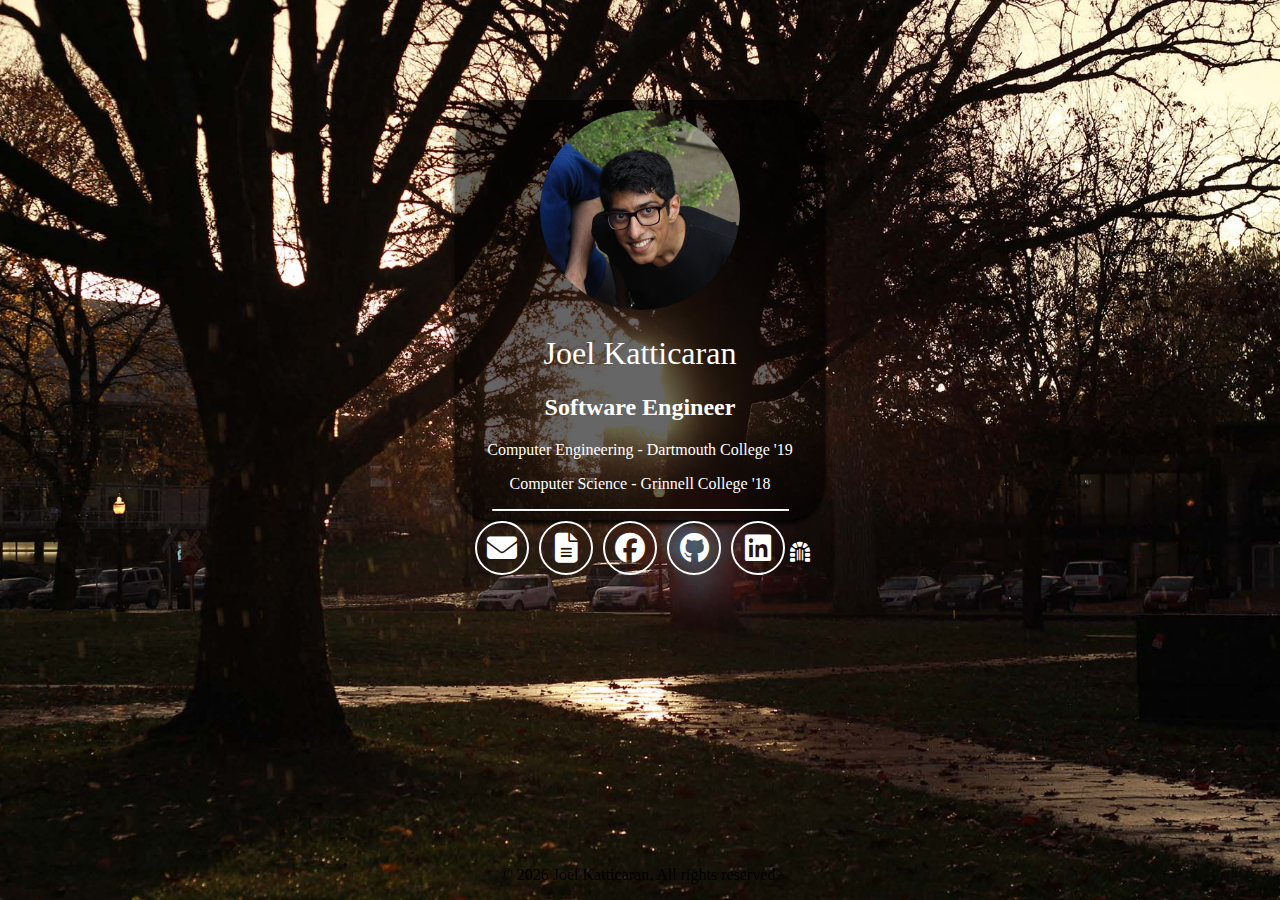
<file: index.html>
<!DOCTYPE html>
<html lang="en">
<head>
    <meta charset="UTF-8">
    <meta name="viewport" content="width=device-width, initial-scale=1.0">
    <meta name="description" content="Joel Katticaran - Computer Engineer and Software Developer. Dartmouth College '19, Grinnell College '18. Specializing in software development and innovative technology solutions.">
    <meta name="keywords" content="Joel Katticaran, Computer Engineer, Software Developer, Dartmouth College, Grinnell College, Technology">
    <meta name="author" content="Joel Katticaran">
    <link rel="canonical" href="https://jkatticaran.com/">
    
    <!-- Open Graph / Facebook -->
    <meta property="og:type" content="website">
    <meta property="og:url" content="https://jkatticaran.com/">
    <meta property="og:title" content="Joel Katticaran - Software Engineer">
    <meta property="og:description" content="Software Engineer specializing in innovative technology solutions.">
    <meta property="og:image" content="https://jkatticaran.com/images/portrait.jpg">

    <!-- Twitter -->
    <meta property="twitter:card" content="summary_large_image">
    <meta property="twitter:url" content="https://jkatticaran.com/">
    <meta property="twitter:title" content="Joel Katticaran - Software Engineer">
    <meta property="twitter:description" content="Software Engineer specializing in innovative technology solutions.">
    <meta property="twitter:image" content="https://jkatticaran.com/images/portrait.jpg">

    <title>Joel Katticaran - Software Engineer</title>

    <!-- Favicon -->
    <link rel="icon" href="images/icon.svg" type="image/svg+xml">
    <link rel="apple-touch-icon" href="images/icon.svg">
    <link rel="manifest" href="manifest.json">

    <!-- Preload critical resources -->
    <link rel="preload" href="css/master.css" as="style">
    <link rel="preload" href="images/portrait.jpg" as="image">
    <link rel="preload" href="images/background.jpg" as="image">

    <!-- Stylesheets -->
    <link rel="stylesheet" href="css/master.css">
    <link rel="stylesheet" href="https://cdnjs.cloudflare.com/ajax/libs/font-awesome/6.5.2/css/all.min.css" crossorigin="anonymous" referrerpolicy="no-referrer">
    <link rel="stylesheet" href="https://cdnjs.cloudflare.com/ajax/libs/font-awesome/6.5.2/css/v4-shims.min.css" crossorigin="anonymous" referrerpolicy="no-referrer">
    <link rel="stylesheet" href="css/animate.css">

    <!-- Structured Data -->
    <script type="application/ld+json">
    {
        "@context": "https://schema.org",
        "@type": "Person",
        "name": "Joel Katticaran",
        "jobTitle": "Software Engineer",
        "alumniOf": [
            {"@type": "CollegeOrUniversity", "name": "Dartmouth College", "year": "2019"},
            {"@type": "CollegeOrUniversity", "name": "Grinnell College", "year": "2018"}
        ],
        "url": "https://jkatticaran.com",
        "sameAs": [
            "https://github.com/katticaran",
            "https://www.linkedin.com/in/jkatticaran/",
            "https://www.facebook.com/Joel.Katticaran"
        ],
        "email": "joeljk95@gmail.com"
    }
    </script>
</head>

<body>
    <main class="wrapper" role="main">
        <article class="prof-box fadeInDown animated" role="banner">
            <div class="content">
                <img src="images/portrait.jpg" class="prof-pic" alt="Joel Katticaran - Professional Portrait" loading="eager" width="200" height="200">
                <header>
                    <h1>Joel Katticaran</h1>
                    <h2>Software Engineer</h2>
                </header>
                <p class="education">Computer Engineering - Dartmouth College '19</p>
                <p class="education">Computer Science - Grinnell College '18</p>
                <hr class="line-break1" aria-hidden="true">
                <nav class="social-icons wow flipInX animated" data-wow-delay="0.5s" role="navigation" aria-label="Social Media Links and Shortcuts">
                    <ul>
                        <li><a href="mailto:joeljk95@gmail.com" aria-label="Send email to Joel Katticaran" rel="noopener"><i class="fa fa-envelope" aria-hidden="true"></i><span class="sr-only">Email</span></a></li>
                        <li><a href="docs/JoelKatticaran_Resume_2025.pdf" target="_blank" rel="noopener noreferrer" aria-label="Download Joel Katticaran's Resume (PDF)"><i class="fa fa-file-text" aria-hidden="true"></i><span class="sr-only">Resume</span></a></li>
                        <li><a href="https://www.facebook.com/Joel.Katticaran" target="_blank" rel="noopener noreferrer" aria-label="Visit Joel Katticaran's Facebook Profile"><i class="fa fa-facebook-official" aria-hidden="true"></i><span class="sr-only">Facebook</span></a></li>
                        <li><a href="https://github.com/katticaran" target="_blank" rel="noopener noreferrer" aria-label="Visit Joel Katticaran's GitHub Profile"><i class="fa fa-github" aria-hidden="true"></i><span class="sr-only">GitHub</span></a></li>
                        <li><a href="https://www.linkedin.com/in/jkatticaran/" target="_blank" rel="noopener noreferrer" aria-label="Visit Joel Katticaran's LinkedIn Profile"><i class="fa fa-linkedin-square" aria-hidden="true"></i><span class="sr-only">LinkedIn</span></a></li>
                        <li><a href="/dungeon-escape/" aria-label="Play Dungeon Escape" title="Dungeon Escape"><i class="fa-solid fa-dungeon" aria-hidden="true"></i><span class="sr-only">Dungeon Escape</span></a></li>
                    </ul>
                </nav>
            </div>
        </article>
        <footer class="bottom" role="contentinfo">
            <p>&copy; <span id="current-year">2024</span> Joel Katticaran. All rights reserved.</p>
        </footer>
    </main>

    <!-- Scripts -->
    <script src="js/wow.min.js"></script>
    <script>
        new WOW().init();
        document.getElementById('current-year').textContent = new Date().getFullYear();
        if ('serviceWorker' in navigator) {
            window.addEventListener('load', () => {
                navigator.serviceWorker.register('/sw.js');
            });
        }
    </script>
</body>
</html>
</file>
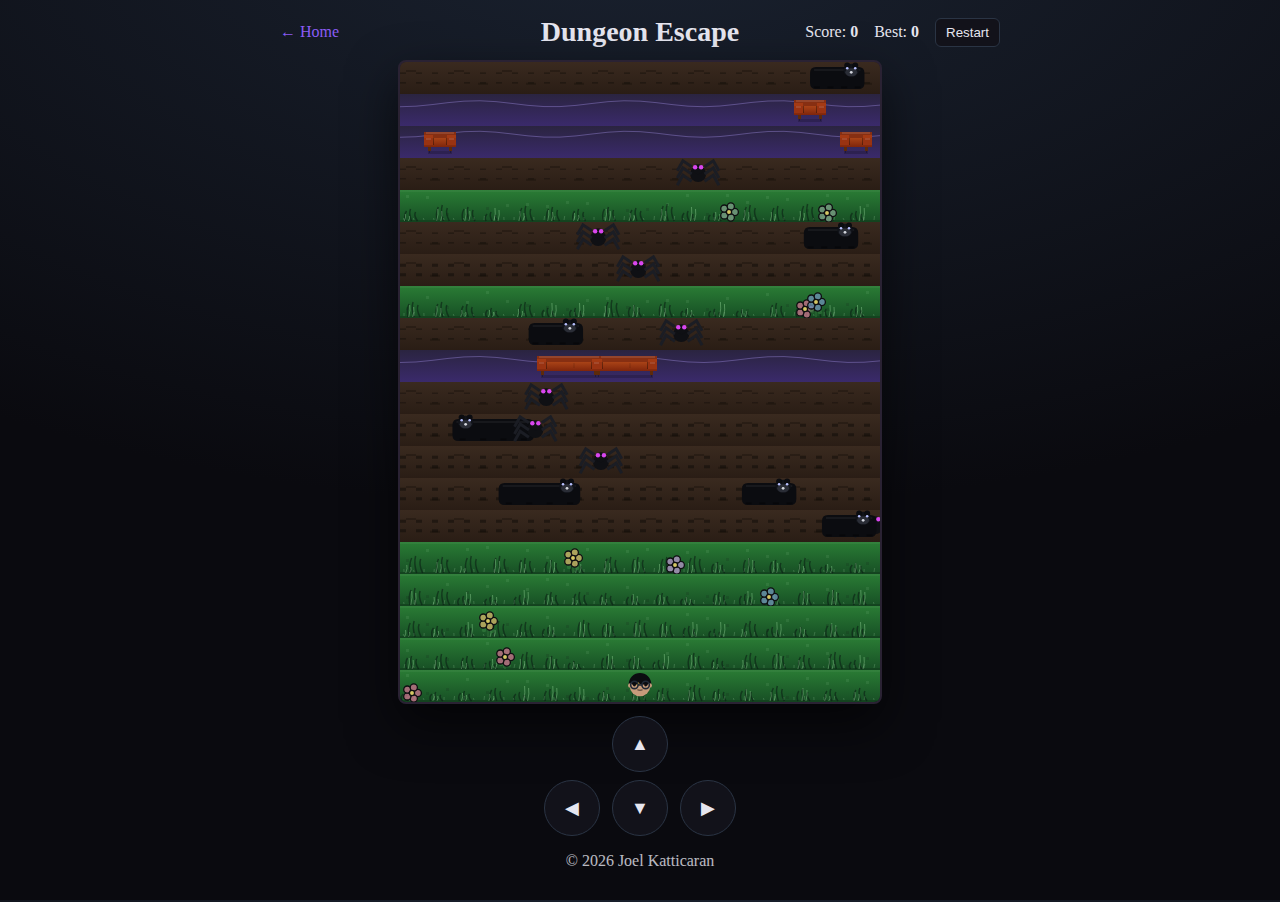
<file: dungeon-escape/index.html>
<!DOCTYPE html>
<html lang="en">
<head>
  <meta charset="UTF-8" />
  <meta name="viewport" content="width=device-width, initial-scale=1" />
  <title>Dungeon Escape – Joel Katticaran</title>
  <meta name="description" content="Dungeon Escape: a dark, gothic endless escape built with HTML5 Canvas." />
  <link rel="icon" href="../images/icon.svg" type="image/svg+xml" />
  <link rel="apple-touch-icon" href="../images/icon.svg" />
  <link rel="manifest" href="../manifest.json" />

  <link rel="preload" href="../css/master.css" as="style" />
  <link rel="preload" href="../css/dungeon-escape.css" as="style" />
  <link rel="stylesheet" href="../css/master.css" />
  <link rel="stylesheet" href="../css/dungeon-escape.css" />

  <meta property="og:type" content="website" />
  <meta property="og:title" content="Dungeon Escape – Joel Katticaran" />
  <meta property="og:description" content="Dungeon Escape: a dark, gothic endless escape built with HTML5 Canvas." />
  <meta property="og:url" content="https://jkatticaran.com/dungeon-escape/" />
  <meta property="og:image" content="https://jkatticaran.com/images/portrait.jpg" />
</head>

<body>
  <main class="game-wrapper" role="main">
    <header class="game-header">
      <a class="back-link" href="/">← Home</a>
      <h1>Dungeon Escape</h1>
      <div class="hud" aria-live="polite">
        <span>Score: <strong id="score">0</strong></span>
        <span>Best: <strong id="best">0</strong></span>
        <button id="resetBtn" class="reset-btn" aria-label="Restart game">Restart</button>
      </div>
    </header>

    <section class="canvas-container">
      <canvas id="game" width="480" height="640" aria-label="Dungeon Escape game canvas" role="img"></canvas>
    </section>

    <section class="controls" aria-label="Game controls for touch devices">
      <button class="ctrl" data-dir="up" aria-label="Move up">▲</button>
      <div class="ctrl-row">
        <button class="ctrl" data-dir="left" aria-label="Move left">◀</button>
        <button class="ctrl" data-dir="down" aria-label="Move down">▼</button>
        <button class="ctrl" data-dir="right" aria-label="Move right">▶</button>
      </div>
    </section>

    <footer class="game-footer" role="contentinfo">
      <p>&copy; <span id="year"></span> Joel Katticaran</p>
    </footer>
  </main>

  <script src="../js/dungeon-escape.js"></script>
  <script>
    document.getElementById('year').textContent = new Date().getFullYear();
    if ('serviceWorker' in navigator) {
      window.addEventListener('load', () => navigator.serviceWorker.register('/sw.js'));
    }
  </script>
</body>
</html>
</file>
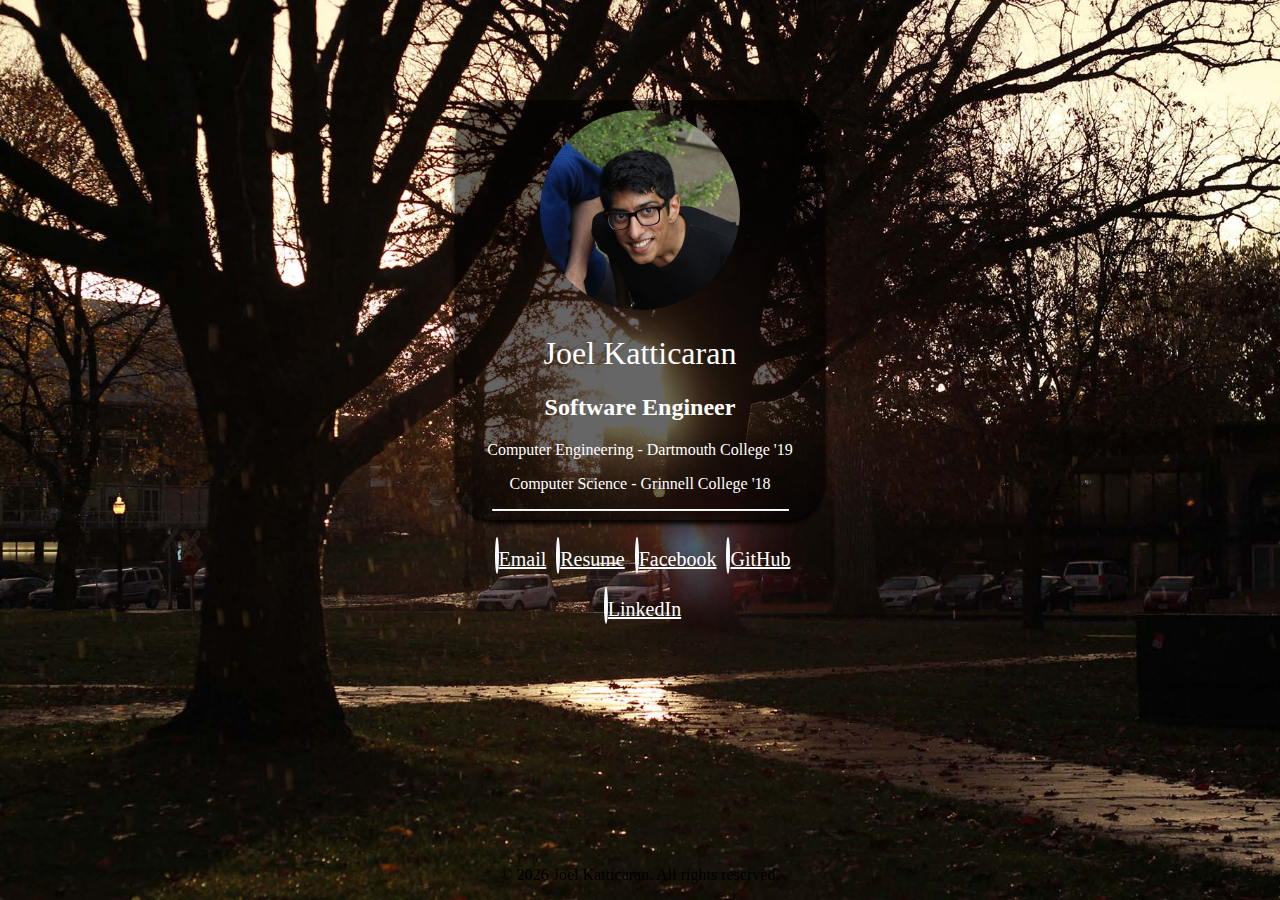
<file: home/index.html>
<!DOCTYPE html>
<html lang="en">
<head>
    <meta charset="UTF-8">
    <meta name="viewport" content="width=device-width, initial-scale=1.0">
    <meta name="description" content="Joel Katticaran - Computer Engineer and Software Developer. Dartmouth College '19, Grinnell College '18. Specializing in software development and innovative technology solutions.">
    <meta name="keywords" content="Joel Katticaran, Computer Engineer, Software Developer, Dartmouth College, Grinnell College, Technology">
    <meta name="author" content="Joel Katticaran">
    
    <!-- Open Graph / Facebook -->
    <meta property="og:type" content="website">
    <meta property="og:url" content="https://jkatticaran.com/home/">
    <meta property="og:title" content="Joel Katticaran - Software Engineer">
    <meta property="og:description" content="Software Engineer specializing in innovative technology solutions.">
    <meta property="og:image" content="https://jkatticaran.com/images/portrait.jpg">

    <!-- Twitter -->
    <meta property="twitter:card" content="summary_large_image">
    <meta property="twitter:url" content="https://jkatticaran.com/home/">
    <meta property="twitter:title" content="Joel Katticaran - Software Engineer">
    <meta property="twitter:description" content="Software Engineer specializing in innovative technology solutions.">
    <meta property="twitter:image" content="https://jkatticaran.com/images/portrait.jpg">

    <title>Joel Katticaran - Software Engineer</title>

    <!-- Favicon -->
    <link rel="icon" href="../images/icon.svg" type="image/svg+xml">
    <link rel="apple-touch-icon" href="../images/icon.svg">
    <link rel="manifest" href="../manifest.json">

    <!-- Preload critical resources -->
    <link rel="preload" href="../css/master.css" as="style">
    <link rel="preload" href="../images/portrait.jpg" as="image">
    <link rel="preload" href="../images/background.jpg" as="image">

    <!-- Stylesheets -->
    <link rel="stylesheet" href="../css/master.css">
    <link rel="stylesheet" href="https://cdnjs.cloudflare.com/ajax/libs/font-awesome/4.7.0/css/font-awesome.min.css" crossorigin="anonymous">
    <link rel="stylesheet" href="../css/animate.css">

    <!-- Structured Data -->
    <script type="application/ld+json">
    {
        "@context": "https://schema.org",
        "@type": "Person",
        "name": "Joel Katticaran",
        "jobTitle": "Software Engineer",
        "alumniOf": [
            {"@type": "CollegeOrUniversity", "name": "Dartmouth College", "year": "2019"},
            {"@type": "CollegeOrUniversity", "name": "Grinnell College", "year": "2018"}
        ],
        "url": "https://jkatticaran.com/home/",
        "sameAs": [
            "https://github.com/katticaran",
            "https://www.linkedin.com/in/jkatticaran/",
            "https://www.facebook.com/Joel.Katticaran"
        ],
        "email": "joeljk95@gmail.com"
    }
    </script>
</head>

<body>
    <main class="wrapper" role="main">
        <article class="prof-box fadeInDown animated" role="banner">
            <div class="content">
                <img src="../images/portrait.jpg" class="prof-pic" alt="Joel Katticaran - Professional Portrait" loading="eager" width="200" height="200">
                <header>
                    <h1>Joel Katticaran</h1>
                    <h2>Software Engineer</h2>
                </header>
                <p class="education">Computer Engineering - Dartmouth College '19</p>
                <p class="education">Computer Science - Grinnell College '18</p>
                <hr class="line-break1" aria-hidden="true">
                <nav class="social-icons wow flipInX animated" data-wow-delay="0.5s" role="navigation" aria-label="Social Media Links">
                    <ul>
                        <li><a href="mailto:joeljk95@gmail.com" aria-label="Send email to Joel Katticaran" rel="noopener"><i class="fa fa-envelope" aria-hidden="true"></i><span class="sr-only">Email</span></a></li>
                        <li><a href="../docs/JoelKatticaran_Resume_2025.pdf" target="_blank" rel="noopener noreferrer" aria-label="Download Joel Katticaran's Resume (PDF)"><i class="fa fa-file-text" aria-hidden="true"></i><span class="sr-only">Resume</span></a></li>
                        <li><a href="https://www.facebook.com/Joel.Katticaran" target="_blank" rel="noopener noreferrer" aria-label="Visit Joel Katticaran's Facebook Profile"><i class="fa fa-facebook-official" aria-hidden="true"></i><span class="sr-only">Facebook</span></a></li>
                        <li><a href="https://github.com/katticaran" target="_blank" rel="noopener noreferrer" aria-label="Visit Joel Katticaran's GitHub Profile"><i class="fa fa-github" aria-hidden="true"></i><span class="sr-only">GitHub</span></a></li>
                        <li><a href="https://www.linkedin.com/in/jkatticaran/" target="_blank" rel="noopener noreferrer" aria-label="Visit Joel Katticaran's LinkedIn Profile"><i class="fa fa-linkedin-square" aria-hidden="true"></i><span class="sr-only">LinkedIn</span></a></li>
                    </ul>
                </nav>
            </div>
        </article>
        <footer class="bottom" role="contentinfo">
            <p>&copy; <span id="current-year">2024</span> Joel Katticaran. All rights reserved.</p>
        </footer>
    </main>

    <!-- Scripts -->
    <script src="../js/wow.min.js"></script>
    <script>
        new WOW().init();
        document.getElementById('current-year').textContent = new Date().getFullYear();
        if ('serviceWorker' in navigator) {
            window.addEventListener('load', () => {
                navigator.serviceWorker.register('/sw.js');
            });
        }
    </script>
</body>
</html>
</file>
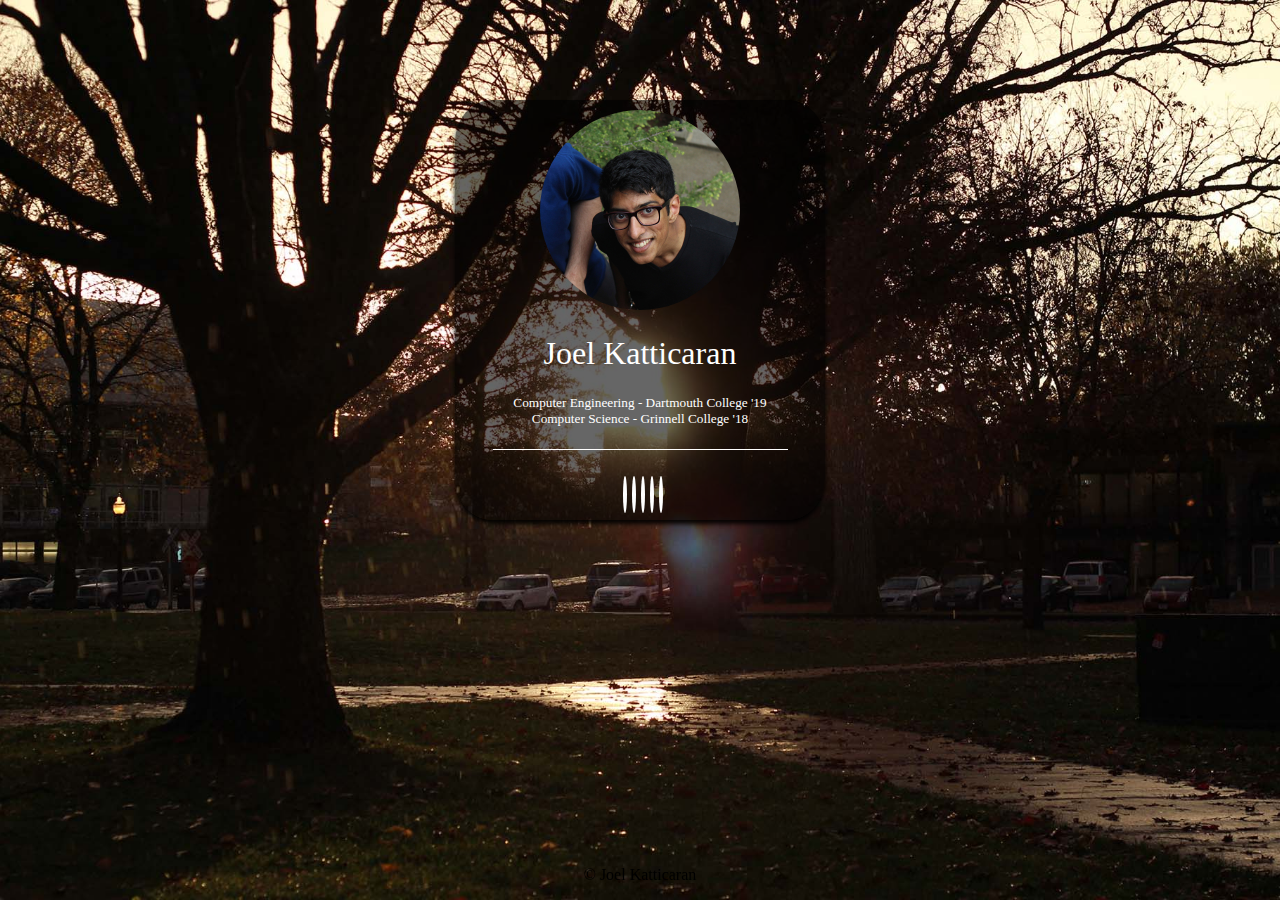
<file: default.html>
<!DOCTYPE html>
<html>
<head>
	<meta name="viewport" content="width=device-width, user-scalable=no">
	<meta charset=utf-8>
	<title>Joel Katticaran</title>
	<link rel="icon" href="images/icon.png">
	<link rel="stylesheet" type="text/css" href="css/master.css">
	<link rel="stylesheet" href="https://cdnjs.cloudflare.com/ajax/libs/font-awesome/4.7.0/css/font-awesome.min.css">
	<link rel="stylesheet" href="css/animate.css">
	<script src="js/wow.min.js"></script>
	<script>
		new WOW().init();
	</script>
</head>

<body>
	<section class="wrapper">

		<div class="prof-box fadeInDown animated">
			<div class="content">
				<img src="images/portrait.jpg" class="prof-pic">

				<h1>Joel Katticaran</h1>

				<h5>Computer Engineering - Dartmouth College '19 <br />
				Computer Science - Grinnell College '18</h5>

				<div class="line-break1"></div>

				<div class="social-icons wow flipInX animated" data-wow-delay="0.5s">
					<ul>

						<li><a href="mailto:joel.j.katticaran.ug@dartmouth.edu"><i class="fa fa-envelope" title="Email"></i></a></li>

						<li><a href="docs/katticaran_resume.pdf" target="_blank"><i class="fa fa-file-text" title="Résumé"></i></a></li>

						<li><a href="https://www.facebook.com/Joel.Katticaran" target="_blank"> <i class="fa fa-facebook-official" title="Facebook"></i></a></li>

						<li><a href="https://github.com/katticaran" target="_blank"><i class="fa fa-github" title="GitHub"></i></a></li>

						<li><i class="fa fa-linkedin-square"  title="LinkedIn"></i></li>

					</ul>

				</div>
			</div>
		</div>

		<div class="bottom">
			<p>© Joel Katticaran</p>
		</div>
		
	</div>


<!--
<div class="footerWrap">
<div class="footer">
<div class="footerContent">
<p>© Joel Katticaran</p>
</div>     
</div>
</div>
!-->

</body>

</html>
</file>
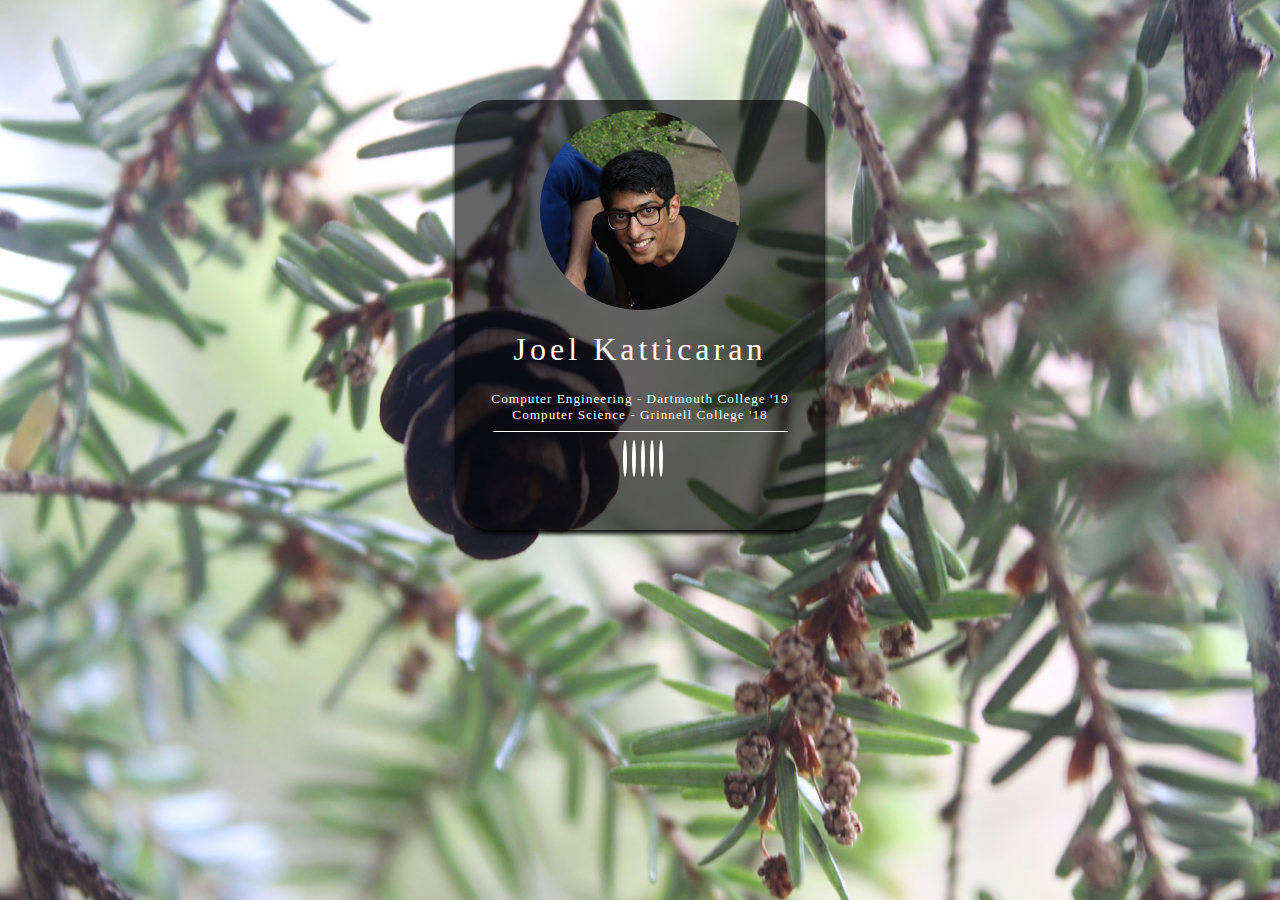
<file: Backup/default.html>
<html>

<head>
<meta name="viewport" content="width=device-width, user-scalable=no">
<meta charset=utf-8>
<title>Joel Katticaran</title>
<link rel="icon" href="images/icon.png">
<link rel="stylesheet" type="text/css" href="css/master.css">
<link rel="stylesheet" href="https://cdnjs.cloudflare.com/ajax/libs/font-awesome/4.7.0/css/font-awesome.min.css">
<link rel="stylesheet" href="css/animate.css">
<script src="js/wow.min.js"></script>
<script>
new WOW().init();
</script>
</head>

<body>


<div id="wrapper">

<div class="prof-box fadeInDown animated">
	<img src="images/portrait.jpg" class="prof-pic">

	<h1>Joel Katticaran</h1>

	<h5>Computer Engineering - Dartmouth College '19 <br />
	Computer Science - Grinnell College '18</h5>

	<div class="line-break1"></div>

<div class="social-icons wow flipInX animated" data-wow-delay="0.5s">
<ul>
	
<li><a href="mailto:joel.j.katticaran.ug@dartmouth.edu"><i class="fa fa-envelope" title="Email"></i></a></li>

<li><a href="docs/katticaran_resume.pdf" target="_blank"><i class="fa fa-file-text" title="Résumé"></i></a></li>

<li><a href="https://www.facebook.com/Joel.Katticaran" target="_blank"> <i class="fa fa-facebook-official" title="Facebook"></i></a></li>

<li><a href="https://github.com/katticaran" target="_blank"><i class="fa fa-github" title="GitHub"></i></a></li>

<li><i class="fa fa-linkedin-square"  title="LinkedIn"></i></li>

</ul>

</div>
</div>
</div>


<!--
<div class="footerWrap">
<div class="footer">
<div class="footerContent">
<p>© Joel Katticaran</p>
</div>     
</div>
</div>
!-->

</body>

</html>
</file>
<file: css/master.css>
html,body { 
margin: 0;
padding: 0;
height: 100%;
width: 100%;
}

.wrapper{
	height: 100%;
	width: 100%;
	margin: auto;
	background: url(../images/background.jpg) no-repeat center center fixed; 
	background-size: cover;
	display: table;
	top: 0;
	font-family: 'Helvetica Neue', Century Gothic;
}

.prof-box {
	padding-top: 10px;
	vertical-align: middle;
	width: 370px;
	height: 410px;
	background: rgba(0,0,0,0.6);
	color: white;
	margin: auto;
	margin-top: 100px;
	border-radius: 10%;
	box-shadow: 0 4px 4px rgba(0,0,0,0.9);
	text-align: center;
}

.prof-pic {
	border-radius: 50%;
	height: 200px;
	width: 200px;
}


.prof-box h1 {
	font-weight: 100;
}

.prof-box h5 {
	font-weight: 100;
}

.line-break1 {
	width: 295px;
	margin: 0 auto;
	border-top: 1px solid white;
}


.social-icons {
	font-size: 20px;
}

.social-icons a {
	color: white;
}

.social-icons ul{
padding: 0px;
}

.social-icons ul li{
	display: inline;
	list-style-type: none;
}

.social-icons ul li i.fa{
	margin-top: -10px;
	width: 50px;
	height: 50px;
	padding: 0px;
	line-height: 50px;
	font-size: 30px;
	border-radius: 50%;
	border: 2px solid #ffffff;
	text-align: center;
	margin-left: 5px;
	transition: .5s;
}

.social-icons ul li i.fa:hover{
	background: #000000;
	color: white;
}

.bottom{
	position: fixed;
	text-align: center;
	bottom: 0px;
	width: 100%;
}
</file>
<file: css/dungeon-escape.css>
:root {
  --bg: #0a0a0f;
  --panel: #12121a;
  --text: #e6e6f0;
  --accent: #8b5cf6;
}

body { background: radial-gradient(1200px 600px at 50% -10%, #1a2230, var(--bg)); color: var(--text); }

.game-wrapper { max-width: 720px; margin: 0 auto; padding: 16px; }

.game-header { display: grid; grid-template-columns: 1fr auto 1fr; align-items: center; gap: 12px; margin-bottom: 12px; }
.game-header .back-link { justify-self: start; }
.game-header .hud { justify-self: end; }
.game-header h1 { grid-column: 2; text-align: center; margin: 0; font-size: 1.5rem; }

.back-link { color: var(--accent); text-decoration: none; }
.back-link:hover { text-decoration: underline; }
.hud { display: flex; gap: 16px; align-items: center; }

.reset-btn { background: var(--panel); border: 1px solid #2a3444; color: var(--text); padding: 6px 10px; border-radius: 6px; cursor: pointer; }
.reset-btn:hover { background: #1e2633; }

.canvas-container { display: grid; place-items: center; }
canvas#game { image-rendering: pixelated; border: 2px solid #2a2233; border-radius: 8px; background: radial-gradient(800px 400px at 50% 10%, #1f1f2a, #0c0c12); box-shadow: 0 20px 50px rgba(0,0,0,.6), inset 0 0 40px rgba(139,92,246,.15); }

.controls { display: grid; place-items: center; gap: 8px; margin-top: 12px; }
.ctrl-row { display: flex; gap: 12px; }
.ctrl { width: 56px; height: 56px; border-radius: 50%; background: var(--panel); border: 1px solid #2a3444; color: var(--text); font-size: 1.125rem; }
.ctrl:active { transform: scale(.98); background:#1e2633; }

.game-footer { text-align: center; margin-top: 16px; opacity: .8; }

@media (min-width: 560px) { .game-header h1 { font-size: 1.75rem; } }
</file>
<file: Backup/css/master.css>
html { 
  background: url(../images/pine.jpg) no-repeat center center fixed; 
  -webkit-background-size: cover;
  -moz-background-size: cover;
  -o-background-size: cover;
  background-size: cover;
  font-family: 'Helvetica Neue', Century Gothic;
}


.prof-box {
	vertical-align: middle;
	width: 350px;
	height: 410px;
	background: rgba(0,0,0,0.6);
	padding: 10px;
	color: white;
	margin: 0 auto;
	margin-top: 100px;
	border-radius: 10%;
	text-align: center;
	box-shadow: 0 4px 4px rgba(0,0,0,0.9);
}

.footerWrap {
    width:100%;
    position:fixed;
    bottom: 0px;
}
.footer {
    width:400px;
    margin:auto;
}
.footerContent {
    float:left;
    width:100%;s
    padding:20px 0;
}
.footer p {float:left; width:100%; text-align:center; }
.prof-pic {
	border-radius: 50%;
	height: 200px;
	width: 200px;
}

h1 {
	font-weight: 100;
	letter-spacing: 4;
}

h5 {
	font-weight: 100;
    letter-spacing: 1;
}

.social-icons {
	font-size: 40px;
}

.social-icons a {
	color: white;
}

.social-icons ul{
margin-top: 2px;
padding: 0px;
}

.social-icons ul li{
	display: inline;
	list-style-type: none;
}

.social-icons ul li i.fa{
	margin-top: 25px;
	width: 50px;
	height: 50px;
	padding: 0px;
	line-height: 50px;
	font-size: 30px;
	border-radius: 50%;
	border: 2px solid #ffffff;
	text-align: center;
	margin-left: 5px;
	transition: .5s;
}

.prof-box h5 {
	margin-bottom: 8px;
}

.prof-box p {
	margin-bottom: 40px;
}


.social-icons ul li i.fa:hover{
	background: #000000;
	color: white;
}

.line-break1 {
	width: 295px;
	margin: 0 auto;
	border-top: 1px solid white;
}

.line-break2 {
	margin-top: 0px;
	width: 290px;
	margin: 0 auto;
	border-top: 1px solid white;
	margin-bottom: 0px;
}
</file>
